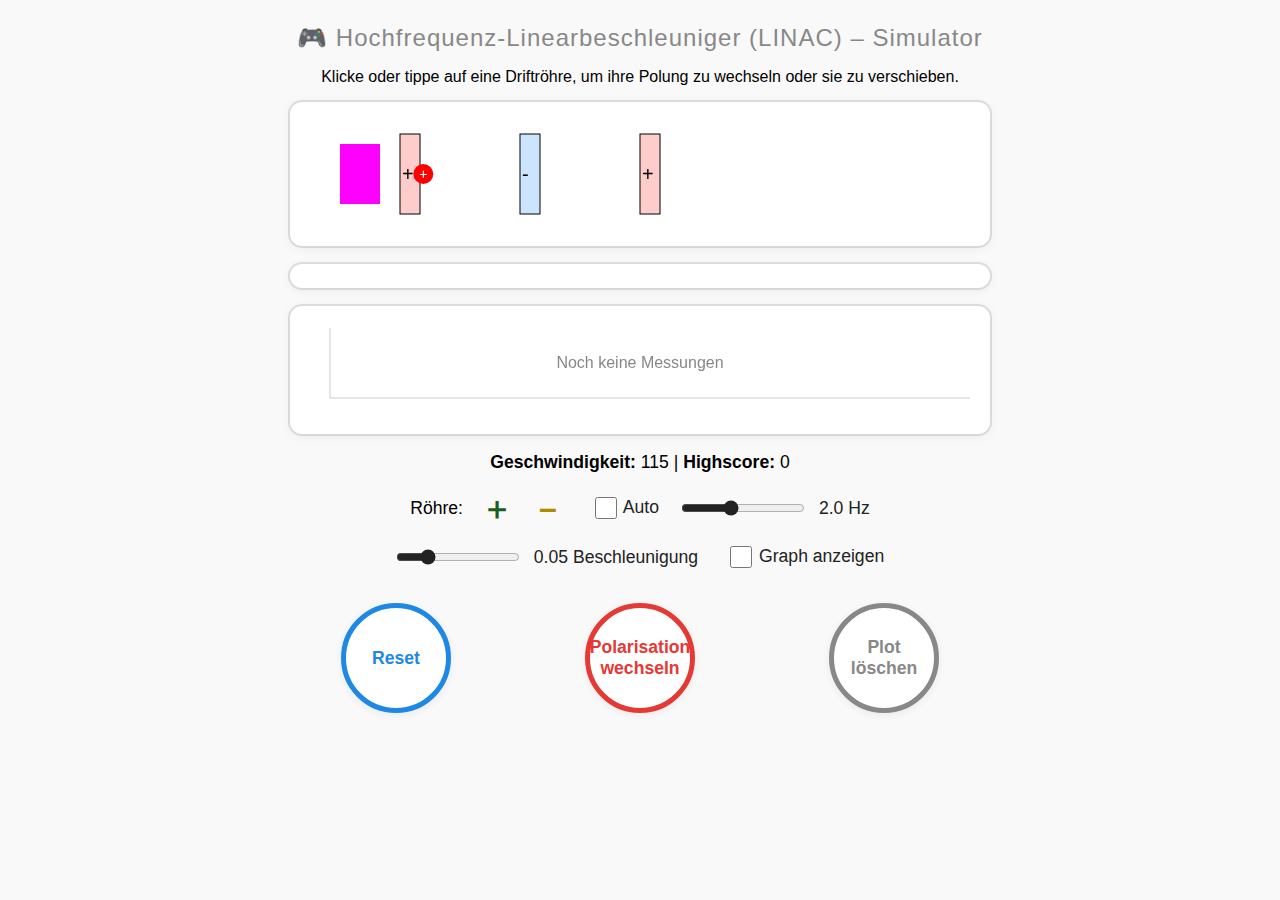
<file: index.html>
<!DOCTYPE html>
<html lang="de">
<head>
  <meta charset="UTF-8">
  <title>LINAC Game</title>
  <meta name="viewport" content="width=device-width, initial-scale=1.0">
  <style>
    body {
      font-family: sans-serif;
      text-align: center;
      background: #f9f9f9;
      margin: 0;
      padding: 0;
    }
    .main-wrapper {
      max-width: 700px;
      margin: 0 auto;
      padding: 0 0 32px 0;
    }
    h1 {
      color: #888;
      font-size: 1.5em;
      margin: 24px 0 10px 0;
      font-weight: 400;
      letter-spacing: 1px;
    }
    .sim-canvas-box, .graph-canvas-box {
      width: 100%;
      max-width: 700px;
      margin: 0 auto 18px auto;
      background: #fff;
      border-radius: 12px;
      box-shadow: 0 2px 12px #0001, 0 0 0 2px #e0e0e0;
      padding: 12px 0 12px 0;
      box-sizing: border-box;
      position: relative;
    }
    #linacCanvas, #velocityGraph {
      display: block;
      width: 98%;
      max-width: 680px;
      margin: 0 auto;
      background: #fff;
      border: none;
    }
    #linacCanvas {
      touch-action: none;
      -ms-touch-action: none;
    }
    .graph-label-y {
      position: absolute;
      left: 0;
      top: 50%;
      transform: translateY(-50%) rotate(-90deg);
      color: #1e88e5;
      font-size: 1em;
      font-weight: 500;
      letter-spacing: 0.5px;
      pointer-events: none;
    }
    .graph-label-x {
      color: #1e88e5;
      font-size: 1em;
      margin-top: 2px;
      font-weight: 500;
      letter-spacing: 0.5px;
    }
    .score-row {
      margin: 10px 0 18px 0;
      font-size: 1.1em;
    }
    .controls-row {
      display: flex;
      flex-wrap: wrap;
      justify-content: center;
      align-items: center;
      gap: 18px;
      margin: 18px 0 0 0;
    }
    .tube-controls {
      display: flex;
      flex-direction: row;
      align-items: center;
      gap: 10px;
    }
    .addtube-btn {
      color: #1b5e20;
      background: none;
      border: none;
      font-size: 2em;
      font-weight: bold;
      line-height: 1;
      cursor: pointer;
      margin: 0 2px;
    }
    .removetube-btn {
      color: #b28900;
      background: none;
      border: none;
      font-size: 2em;
      font-weight: bold;
      line-height: 1;
      cursor: pointer;
      margin: 0 2px;
    }
    .auto-label {
      color: #222;
      font-size: 1.1em;
      margin-left: 8px;
      margin-right: 2px;
      vertical-align: middle;
    }
    .auto-checkbox {
      width: 22px;
      height: 22px;
      accent-color: #ffeb3b;
      border: 2px solid #ffeb3b;
      background: #fff;
      margin-right: 2px;
      vertical-align: middle;
    }
    .slider-row {
      display: flex;
      align-items: center;
      gap: 8px;
    }
    .slider {
      width: 120px;
      accent-color: #222;
      background: #fff;
      border: 2px solid #111;
      border-radius: 8px;
      height: 8px;
    }
    .slider-label {
      color: #222;
      font-size: 1.1em;
      margin-left: 4px;
    }
    .main-buttons-row {
      display: flex;
      flex-direction: row;
      justify-content: space-between;
      align-items: center;
      margin: 32px 0 0 0;
      gap: 32px;
    }
    .circle-btn {
      width: 110px;
      height: 110px;
      border-radius: 55px;
      border: 5px solid #1e88e5;
      background: #fff;
      color: #1e88e5;
      font-size: 1.1em;
      font-weight: bold;
      display: flex;
      align-items: center;
      justify-content: center;
      cursor: pointer;
      margin: 0 auto;
      box-shadow: 0 2px 8px #0001;
      transition: border 0.2s, color 0.2s;
    }
    .circle-btn.reset {
      border-color: #1e88e5;
      color: #1e88e5;
    }
    .circle-btn.polarity {
      border-color: #e53935;
      color: #e53935;
    }
    .circle-btn:active {
      background: #f0f0f0;
    }
    @media (max-width: 800px) {
      .main-wrapper { max-width: 99vw; }
      .sim-canvas-box, .graph-canvas-box, #linacCanvas, #velocityGraph { width: 99vw; min-width: 0; max-width: 99vw; }
    }
  </style>
</head>
<body>
  <h1>🎮 Hochfrequenz-Linearbeschleuniger (LINAC) – Simulator</h1>
  <p>Klicke oder tippe auf eine Driftröhre, um ihre Polung zu wechseln oder sie zu verschieben.</p>


  <div class="main-wrapper">
    <div class="sim-canvas-box">
      <canvas id="linacCanvas" width="680" height="120"></canvas>
    </div>
    <div class="graph-canvas-box">
      <canvas id="velocityGraph" width="680" height="100"></canvas>
    </div>
    <div class="graph-canvas-box">
      <canvas id="scoreHistGraph" width="680" height="100"></canvas>
    </div>
    <div class="score-row"><strong>Geschwindigkeit:</strong> <span id="score">0</span> | <strong>Highscore:</strong> <span id="highscore">0</span></div>
    <div class="controls-row">
      <div class="tube-controls">
        <span style="font-size:1.1em;">Röhre:</span>
        <button class="addtube-btn" id="addTubeBtn">＋</button>
        <button class="removetube-btn" id="removeTubeBtn">–</button>
      </div>
      <label class="auto-label"><input type="checkbox" id="autoPol" class="auto-checkbox"> Auto</label>
    <div class="slider-row">
        <input type="range" id="autoPolFreq" class="slider" value="2" min="0.1" max="5" step="0.1">
        <span class="slider-label" id="autoPolFreqLabel">2.0 Hz</span>
    </div>
    <div class="slider-row">
        <input type="range" id="accelSlider" class="slider" value="0.05" min="0.01" max="0.2" step="0.01">
        <span class="slider-label" id="accelSliderLabel">0.05 Beschleunigung</span>
    </div>
      <label class="auto-label" style="margin-left:10px;"><input type="checkbox" id="showGraph" class="auto-checkbox"> Graph anzeigen</label>
    </div>
    <div class="main-buttons-row">
      <button class="circle-btn reset" id="resetBtn">Reset</button>
      <button class="circle-btn polarity" id="polBtn">Polarisation wechseln</button>
      <button class="circle-btn" id="clearPlotBtn" style="border-color:#888;color:#888;">Plot löschen</button>
    </div>
  </div>

  <script>
    const canvas = document.getElementById("linacCanvas");
    const ctx = canvas.getContext("2d");
    const graph = document.getElementById("velocityGraph");
    const gtx = graph.getContext("2d");
    const histGraph = document.getElementById("scoreHistGraph");
    const htx = histGraph.getContext("2d");

    const offsetX = 100;
    const tubeWidth = 20;
    const gapWidth = 100;
    const tubeHeight = 80;
    const tubeCount = 3;
    let tubes = [];

    const particle = {
      x: offsetX - 20,
      y: canvas.height / 2,
      radius: 10,
      v: 1
    };


let score = 0;
let highscore = parseInt(localStorage.getItem("linacHighscore")) || 0;
document.getElementById("highscore").textContent = highscore;

// Load all scores from localStorage, or empty array
let allScores = [];
try {
  allScores = JSON.parse(localStorage.getItem("linacAllScores")) || [];
} catch (e) {
  allScores = [];
}
window.allScores = allScores;

// Load all (x, y) datapoints from localStorage, or empty array
let allDataPoints = [];
try {
  allDataPoints = JSON.parse(localStorage.getItem("linacAllDataPoints")) || [];
} catch (e) {
  allDataPoints = [];
}
window.allDataPoints = allDataPoints;

let velocityData = [];
let autoPolFreq = 2;
let autoPolFrameCount = 0;
let framesPerSwitch = Math.round((1 / autoPolFreq) * 60 / 2);
let particleAccel = 0.05;


    function initTubes() {
      tubes = [];
      for (let i = 0; i < tubeCount; i++) {
        tubes.push({
          x: offsetX + i * (tubeWidth + gapWidth),
          polarity: i % 2 === 0 ? 1 : -1
        });
      }
    }
    initTubes();
// --- Interaktivität für Röhren: Klick/Touch/Drag wie in der alten Version ---
let draggingTube = null;
let dragOffsetX = 0;
let mouseDownTube = null;
let mouseMoved = false;
let mouseDownPos = null;
let touchStartX = null;
let touchStartY = null;
let touchMoved = false;

// --- Maus: Drag/Click wie in der alten Version ---
// --- Utility: Map event coordinates to canvas internal size ---
function getCanvasRelativeCoords(e, isTouch = false) {
  const rect = canvas.getBoundingClientRect();
  let clientX, clientY;
  if (isTouch) {
    const touch = e.touches[0] || e.changedTouches[0];
    clientX = touch.clientX;
    clientY = touch.clientY;
  } else {
    clientX = e.clientX;
    clientY = e.clientY;
  }
  // Scale to canvas internal size
  const scaleX = canvas.width / rect.width;
  const scaleY = canvas.height / rect.height;
  return {
    x: (clientX - rect.left) * scaleX,
    y: (clientY - rect.top) * scaleY
  };
}

// --- Maus: Drag/Click wie in der alten Version ---
canvas.addEventListener("mousedown", (e) => {
  const { x: mx, y: my } = getCanvasRelativeCoords(e);
  mouseDownPos = { x: mx, y: my };
  mouseMoved = false;
  for (let tube of tubes) {
    if (
      mx >= tube.x &&
      mx <= tube.x + tubeWidth &&
      my >= particle.y - tubeHeight / 2 &&
      my <= particle.y + tubeHeight / 2
    ) {
      draggingTube = tube;
      dragOffsetX = mx - tube.x;
      break;
    }
  }
});
canvas.addEventListener("mousemove", (e) => {
  if (draggingTube) {
    const { x: mx } = getCanvasRelativeCoords(e);
    draggingTube.x = Math.max(0, Math.min(canvas.width - tubeWidth, mx - dragOffsetX));
    mouseMoved = true;
  }
});
canvas.addEventListener("mouseup", (e) => {
  // Only toggle polarity if mouse did NOT move (i.e., a click, not a drag)
  if (!mouseMoved && mouseDownPos) {
    const { x: mx, y: my } = getCanvasRelativeCoords(e);
    for (let tube of tubes) {
      if (
        mx >= tube.x &&
        mx <= tube.x + tubeWidth &&
        my >= particle.y - tubeHeight / 2 &&
        my <= particle.y + tubeHeight / 2
      ) {
        tube.polarity *= -1;
      }
    }
  }
  draggingTube = null;
  mouseDownPos = null;
});

// --- Touch: Drag/Drop wie in der alten Version ---
canvas.addEventListener("touchstart", (e) => {
  const { x: mx, y: my } = getCanvasRelativeCoords(e, true);
  touchStartX = mx;
  touchStartY = my;
  touchMoved = false;
  for (let tube of tubes) {
    if (
      mx >= tube.x &&
      mx <= tube.x + tubeWidth &&
      my >= particle.y - tubeHeight / 2 &&
      my <= particle.y + tubeHeight / 2
    ) {
      draggingTube = tube;
      dragOffsetX = mx - tube.x;
      break;
    }
  }
  e.preventDefault();
}, { passive: false });
canvas.addEventListener("touchmove", (e) => {
  if (draggingTube) {
    const { x: mx, y: my } = getCanvasRelativeCoords(e, true);
    draggingTube.x = Math.max(0, Math.min(canvas.width - tubeWidth, mx - dragOffsetX));
    // If finger moved more than a few pixels, count as drag
    if (touchStartX !== null && touchStartY !== null) {
      if (Math.abs(mx - touchStartX) > 8 || Math.abs(my - touchStartY) > 8) {
        touchMoved = true;
      }
    }
  }
  e.preventDefault();
}, { passive: false });
canvas.addEventListener("touchend", (e) => {
  // Only toggle polarity if NOT a drag (i.e., a tap)
  if (!touchMoved && touchStartX !== null && touchStartY !== null) {
    // Use changedTouches for end position
    const { x: mx, y: my } = getCanvasRelativeCoords(e, true);
    for (let tube of tubes) {
      if (
        mx >= tube.x &&
        mx <= tube.x + tubeWidth &&
        my >= particle.y - tubeHeight / 2 &&
        my <= particle.y + tubeHeight / 2
      ) {
        tube.polarity *= -1;
      }
    }
  }
  draggingTube = null;
  touchStartX = null;
  touchStartY = null;
  touchMoved = false;
  e.preventDefault();
}, { passive: false });

// --- Remove old click handler: now handled in mouseup/touchend for correct logic ---
    // --- Button-Handler ---
    document.getElementById("resetBtn").onclick = function() {
      reset();
    };
    document.getElementById("polBtn").onclick = function() {
      tubes.forEach(tube => tube.polarity *= -1);
    };
    document.getElementById("clearPlotBtn").onclick = function() {
      if (confirm("Alle gespeicherten Messungen und Punkte wirklich löschen?")) {
        allScores = [];
        allDataPoints = [];
        localStorage.removeItem("linacAllScores");
        localStorage.removeItem("linacAllDataPoints");
        window.allScores = allScores;
        window.allDataPoints = allDataPoints;
      }
    };
    document.getElementById("addTubeBtn").onclick = function() {
      // Füge eine neue Röhre rechts an
      const lastX = tubes.length > 0 ? tubes[tubes.length - 1].x + tubeWidth + gapWidth : offsetX;
      tubes.push({
        x: lastX,
        polarity: tubes.length % 2 === 0 ? -1 : 1
      });
    };
    document.getElementById("removeTubeBtn").onclick = function() {
      if (tubes.length > 0) tubes.pop();
    };

    function drawVelocityGraph() {
      const show = document.getElementById("showGraph").checked;
      graph.style.display = show ? "block" : "none";
      if (!show) return;
      gtx.clearRect(0, 0, graph.width, graph.height);
      // Achsen
      gtx.strokeStyle = "#ccc";
      gtx.beginPath();
      gtx.moveTo(30, 10);
      gtx.lineTo(30, graph.height - 20);
      gtx.lineTo(graph.width - 10, graph.height - 20);
      gtx.stroke();

      if (velocityData.length < 2) return;
      const maxV = Math.max(...velocityData);
      const minV = Math.min(...velocityData);

      // Y-Achsen-Beschriftung (vertikal)
      gtx.save();
      gtx.translate(10, graph.height / 2);
      gtx.rotate(-Math.PI / 2);
      gtx.font = "14px sans-serif";
      gtx.fillStyle = "#333";
      gtx.textAlign = "center";
      gtx.fillText("Geschwindigkeit", 0, 0);
      gtx.restore();

      // X-Achsen-Beschriftung
      gtx.font = "14px sans-serif";
      gtx.fillStyle = "#333";
      gtx.textAlign = "right";
      gtx.fillText("Zeit (Frames)", graph.width - 10, graph.height - 2);

      // Min/Max Werte anzeigen
      gtx.font = "12px sans-serif";
      gtx.fillStyle = "#1976d2";
      gtx.textAlign = "left";
      gtx.fillText(maxV.toFixed(2), 35, 18);
      gtx.fillText(minV.toFixed(2), 35, graph.height - 22);

      // Graph zeichnen
      gtx.strokeStyle = "#1976d2";
      gtx.beginPath();
      for (let i = 0; i < velocityData.length; i++) {
        const x = 30 + i;
        const y = graph.height - 20 - ((velocityData[i] - minV) / (maxV - minV + 0.01)) * (graph.height - 30);
        if (i === 0) gtx.moveTo(x, y);
        else gtx.lineTo(x, y);
      }
      gtx.stroke();
    }

    // --- Draw histogram and Gaussian fit of all scores ---
    function drawScoreHistogram() {
      htx.clearRect(0, 0, histGraph.width, histGraph.height);
      // Draw axes
      htx.strokeStyle = "#ccc";
      htx.beginPath();
      htx.moveTo(30, 10);
      htx.lineTo(30, histGraph.height - 20);
      htx.lineTo(histGraph.width - 10, histGraph.height - 20);
      htx.stroke();

      // If no points, show label
      if (!window.allDataPoints || allDataPoints.length === 0) {
        htx.font = "16px sans-serif";
        htx.fillStyle = "#888";
        htx.textAlign = "center";
        htx.fillText("Noch keine Messungen", histGraph.width / 2, histGraph.height / 2);
        return;
      }

      // Find x/y min/max for scaling
      const xMin = Math.min(...allDataPoints.map(pt => pt.x));
      const xMax = Math.max(...allDataPoints.map(pt => pt.x));
      const yMax = Math.max(...allDataPoints.map(pt => pt.y), 1); // avoid division by zero
      // Draw y-axis ticks and labels in 100er steps
      htx.font = "12px sans-serif";
      htx.fillStyle = "#333";
      htx.textAlign = "right";
      for (let yTick = 0; yTick <= yMax; yTick += 100) {
        const py = histGraph.height - 20 - (yTick / (yMax + 0.01)) * (histGraph.height - 30);
        htx.beginPath();
        htx.moveTo(25, py);
        htx.lineTo(30, py);
        htx.strokeStyle = "#888";
        htx.stroke();
        htx.fillText(yTick.toString(), 25, py + 4);
      }
      // Draw x-axis ticks and labels in 100er steps
      htx.textAlign = "center";
      for (let xTick = Math.ceil(xMin / 100) * 100; xTick <= xMax; xTick += 100) {
        const px = 30 + ((xTick - xMin) / (xMax - xMin + 0.01)) * (histGraph.width - 40);
        htx.beginPath();
        htx.moveTo(px, histGraph.height - 20);
        htx.lineTo(px, histGraph.height - 15);
        htx.strokeStyle = "#888";
        htx.stroke();
        htx.fillText(xTick.toString(), px, histGraph.height - 2);
      }
      // For y, use min 0, max yMax (scale to highest data point)
      for (let pt of allDataPoints) {
        // Map x to graph
        const px = 30 + ((pt.x - xMin) / (xMax - xMin + 0.01)) * (histGraph.width - 40);
        // Map y to graph (y=0 at bottom, y=yMax at top)
        const py = histGraph.height - 20 - (pt.y / (yMax + 0.01)) * (histGraph.height - 30);
        htx.beginPath();
        htx.arc(px, py, 5, 0, 2 * Math.PI);
        htx.fillStyle = "#e53935";
        htx.globalAlpha = 0.85;
        htx.fill();
        htx.globalAlpha = 1.0;
        htx.strokeStyle = "#b71c1c";
        htx.stroke();
      }

      // X axis label
      htx.font = "14px sans-serif";
      htx.fillStyle = "#333";
      htx.textAlign = "right";
      htx.fillText("Geschwindigkeit (Score)", histGraph.width - 10, histGraph.height - 2);
      // Y axis label
      htx.save();
      htx.translate(10, histGraph.height / 2);
      htx.rotate(-Math.PI / 2);
      htx.font = "14px sans-serif";
      htx.fillStyle = "#333";
      htx.textAlign = "center";
      htx.fillText("Photolumineszenz", 0, 0);
      htx.restore();
    }

    function update() {
      velocityData.push(particle.v);
      if (velocityData.length > graph.width - 30) velocityData.shift();

      for (let i = 0; i < tubes.length; i++) {
        const tube = tubes[i];
        const nextX = i < tubes.length - 1 ? tubes[i + 1].x : canvas.width;
        const zoneStart = tube.x + tubeWidth;
        const zoneEnd = nextX;
        if (particle.x >= zoneStart && particle.x <= zoneEnd) {
          const left = tube.polarity;
          const right = i < tubes.length - 1 ? tubes[i + 1].polarity : null;
          if (right !== null) {
            const dist = Math.abs(nextX - zoneStart);
            const accel = particleAccel * (100 / dist);
            if (left === 1 && right === -1) particle.v += accel;
            if (left === -1 && right === 1) particle.v -= accel;
          }
        }
      }

      if (document.getElementById("autoPol").checked) {
        autoPolFrameCount++;
        if (autoPolFrameCount >= framesPerSwitch) {
          tubes.forEach(t => t.polarity *= -1);
          autoPolFrameCount = 0;
        }
      }

      particle.x += particle.v;
      if (particle.v < -10) particle.v = -10;

      // Reset if particle flies out to the left
      if (particle.x < 0) {
        reset();
        return;
      }

      score = Math.floor(particle.v * 100);
      document.getElementById("score").textContent = score;

      if (particle.x > canvas.width - 20) {
        // Save all scores
        allScores.push(score);
        localStorage.setItem("linacAllScores", JSON.stringify(allScores));
        window.allScores = allScores;
        // Save (velocity, exp(-((velocity-500)^2/100)) + noise) point
        // --- Noise is added to the z data (photoluminescence) here ---
        let noise = (Math.random() - 0.5) * 10; // small random noise
        let yval = Math.exp(-((score - 500) ** 2) / (2 * 100 ** 2)) * (100 + noise);
        allDataPoints.push({ x: score, y: yval });
        localStorage.setItem("linacAllDataPoints", JSON.stringify(allDataPoints));
        window.allDataPoints = allDataPoints;
        if (score > highscore) {
          localStorage.setItem("linacHighscore", score);
          highscore = score;
          document.getElementById("highscore").textContent = highscore;
        }
        // if (score > 700) alert("L.K.: " + score);
        reset();
      }
    }

    function draw() {
      ctx.clearRect(0, 0, canvas.width, canvas.height);
      drawVelocityGraph();
      drawScoreHistogram();

      ctx.fillStyle = "magenta";
      ctx.fillRect(offsetX - 60, particle.y - 30, 40, 60);

      tubes.forEach(tube => {
        ctx.fillStyle = tube.polarity === -1 ? "#cce5ff" : "#ffcccc";
        ctx.fillRect(tube.x, particle.y - tubeHeight / 2, tubeWidth, tubeHeight);
        ctx.strokeStyle = "black";
        ctx.strokeRect(tube.x, particle.y - tubeHeight / 2, tubeWidth, tubeHeight);
        ctx.fillStyle = "black";
        ctx.font = "20px sans-serif";
        ctx.fillText(tube.polarity === 1 ? "+" : "-", tube.x + 2, particle.y + 7);
      });

      ctx.fillStyle = "red";
      ctx.beginPath();
      ctx.arc(particle.x, particle.y, particle.radius, 0, 2 * Math.PI);
      ctx.fill();
      ctx.fillStyle = "white";
      ctx.font = "14px sans-serif";
      ctx.fillText("+", particle.x - 4, particle.y + 5);
    }

    function loop() {
      update();
      draw();
      requestAnimationFrame(loop);
    }

    function reset() {
      particle.x = offsetX - 20;
      particle.v = 1;
      score = 0;
      velocityData = [];
      document.getElementById("score").textContent = score;
      highscore = parseInt(localStorage.getItem("linacHighscore")) || 0;
      document.getElementById("highscore").textContent = highscore;
      // Röhren auf Start zurücksetzen, falls gewünscht
      if (document.getElementById("autoPol").checked) {
        tubes.forEach((tube, i) => tube.polarity = i % 2 === 0 ? 1 : -1);
        autoPolFrameCount = 0;
      }
    }

    document.getElementById("autoPolFreq").addEventListener("input", function () {
      autoPolFreq = parseFloat(this.value);
      document.getElementById("autoPolFreqLabel").textContent = autoPolFreq.toFixed(1) + " Hz";
      framesPerSwitch = Math.round((1 / autoPolFreq) * 60 / 2);
      autoPolFrameCount = 0;
    });
    document.getElementById("accelSlider").addEventListener("input", function () {
      particleAccel = parseFloat(this.value);
      document.getElementById("accelSliderLabel").textContent = particleAccel.toFixed(2) + " Beschleunigung";
    });

    loop();
  </script>
</body>
</html>
</file>
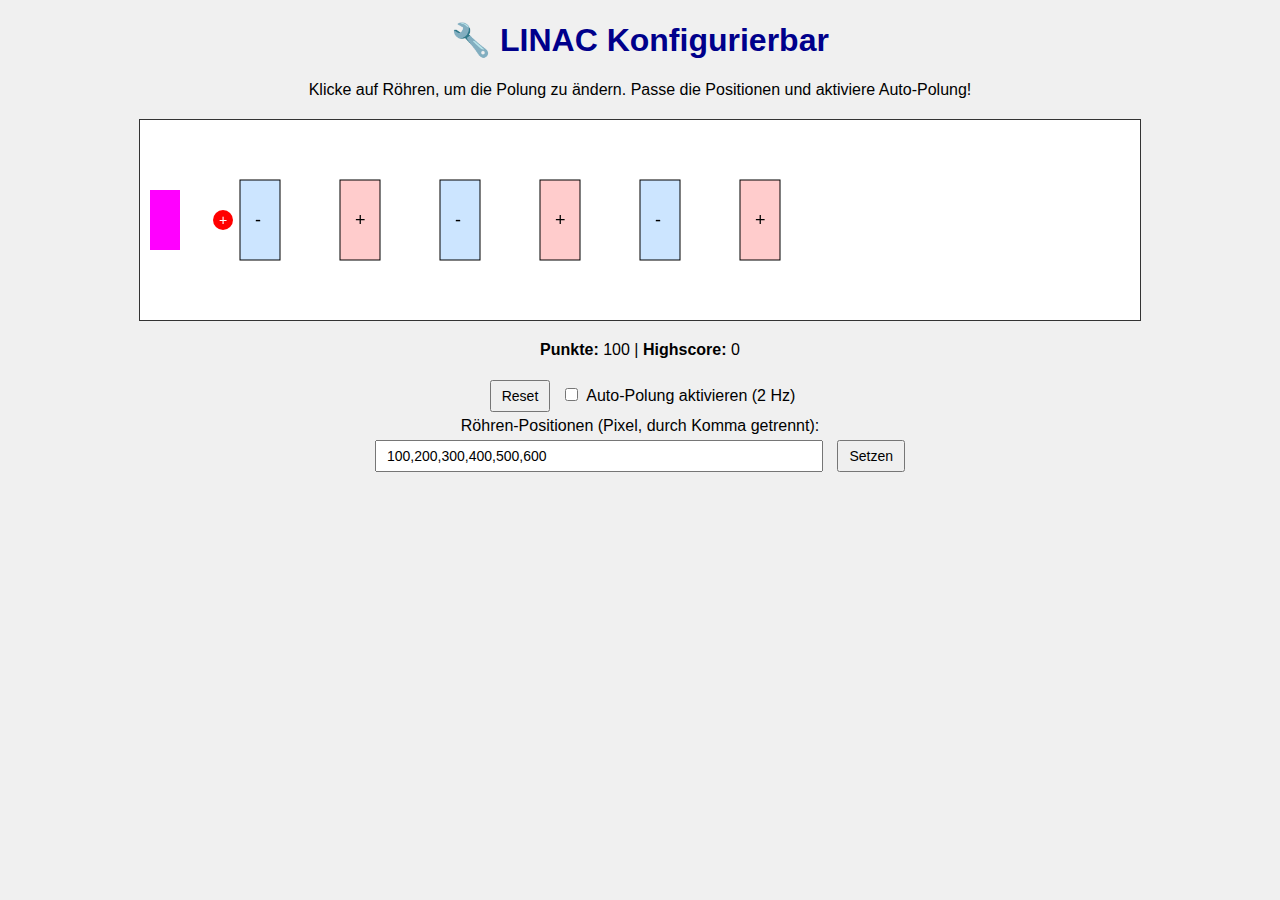
<file: automated.html>
<!DOCTYPE html>
<html lang="de">
<head>
  <meta charset="UTF-8">
  <title>LINAC Game - Erweiterte Version</title>
  <style>
    body {
      font-family: sans-serif;
      text-align: center;
      background: #f0f0f0;
    }
    canvas {
      border: 1px solid #333;
      background: #fff;
      display: block;
      margin: 20px auto;
    }
    h1 {
      color: darkblue;
    }
    button, input {
      padding: 6px 10px;
      margin: 5px;
      font-size: 14px;
    }
    .controls {
      margin-top: 10px;
    }
  </style>
</head>
<body>
  <h1>🔧 LINAC Konfigurierbar</h1>
  <p>Klicke auf Röhren, um die Polung zu ändern. Passe die Positionen und aktiviere Auto-Polung!</p>
  <canvas id="linacCanvas" width="1000" height="200"></canvas>
  <p><strong>Punkte:</strong> <span id="score">0</span> | <strong>Highscore:</strong> <span id="highscore">0</span></p>

  <div class="controls">
    <button onclick="reset()">Reset</button>
    <label><input type="checkbox" id="autoPol"> Auto-Polung aktivieren (2 Hz)</label><br>
    <label>Röhren-Positionen (Pixel, durch Komma getrennt):<br>
      <input type="text" id="tubePositions" value="100,200,300,400,500,600" size="50">
      <button onclick="updateTubePositions()">Setzen</button>
    </label>
  </div>

  <script>
    const canvas = document.getElementById("linacCanvas");
    const ctx = canvas.getContext("2d");

    const tubeWidth = 40;
    const tubeHeight = 80;
    let tubes = [];
    let offsetX = 60;
    let autoPoling = false;

    let particle = {
      x: offsetX - 20,
      y: canvas.height / 2,
      radius: 10,
      v: 1
    };

    let score = 0;
    let highscore = localStorage.getItem("linacHighscore") || 0;
    document.getElementById("highscore").textContent = highscore;

    function createTubes(positions) {
      tubes = positions.map((pos, i) => ({
        x: parseInt(pos),
        polarity: i % 2 === 0 ? -1 : 1
      }));
    }

    createTubes(document.getElementById("tubePositions").value.split(","));

    canvas.addEventListener("click", (e) => {
      const rect = canvas.getBoundingClientRect();
      const mx = e.clientX - rect.left;
      const my = e.clientY - rect.top;

      tubes.forEach((tube) => {
        if (
          mx >= tube.x &&
          mx <= tube.x + tubeWidth &&
          my >= particle.y - tubeHeight / 2 &&
          my <= particle.y + tubeHeight / 2
        ) {
          tube.polarity *= -1;
        }
      });
    });

    function updateTubePositions() {
      const values = document.getElementById("tubePositions").value.split(",");
      createTubes(values);
    }

    function update() {
      autoPoling = document.getElementById("autoPol").checked;

      tubes.forEach((tube, i) => {
        const nextX = i < tubes.length - 1 ? tubes[i + 1].x : canvas.width;
        const accelZoneStart = tube.x + tubeWidth;
        const accelZoneEnd = nextX;

        if (particle.x >= accelZoneStart && particle.x <= accelZoneEnd) {
          const fieldPolarity = tube.polarity;
          const force = fieldPolarity === 1 ? -0.1 : 0.1;
          particle.v += force;
        }
      });

      particle.x += particle.v;
      if (particle.v < 0) particle.v = 0;

      score = Math.floor(particle.v * 100);
      document.getElementById("score").textContent = score;

      if (particle.x > canvas.width - 20) {
        if (score > highscore) {
          localStorage.setItem("linacHighscore", score);
          alert("🏆 Neuer Highscore: " + score);
        } else {
          alert("🛑 Spiel beendet! Dein Score: " + score);
        }
        reset();
      }
    }

    function draw() {
      ctx.clearRect(0, 0, canvas.width, canvas.height);

      ctx.fillStyle = "magenta";
      ctx.fillRect(offsetX - 50, particle.y - 30, 30, 60);

      tubes.forEach((tube) => {
        ctx.fillStyle = tube.polarity === -1 ? "#cce5ff" : "#ffcccc";
        ctx.fillRect(tube.x, particle.y - tubeHeight / 2, tubeWidth, tubeHeight);
        ctx.strokeStyle = "black";
        ctx.strokeRect(tube.x, particle.y - tubeHeight / 2, tubeWidth, tubeHeight);

        ctx.fillStyle = "black";
        ctx.font = "18px sans-serif";
        ctx.fillText(tube.polarity === 1 ? "+" : "-", tube.x + tubeWidth / 2 - 5, particle.y + 6);
      });

      ctx.fillStyle = "red";
      ctx.beginPath();
      ctx.arc(particle.x, particle.y, particle.radius, 0, 2 * Math.PI);
      ctx.fill();
      ctx.fillStyle = "white";
      ctx.font = "14px sans-serif";
      ctx.fillText("+", particle.x - 4, particle.y + 5);
    }

    function loop() {
      update();
      draw();
      requestAnimationFrame(loop);
    }

    function reset() {
      particle.x = offsetX - 20;
      particle.v = 1;
      score = 0;
      document.getElementById("score").textContent = score;
      document.getElementById("highscore").textContent = localStorage.getItem("linacHighscore");
    }

    setInterval(() => {
      if (document.getElementById("autoPol").checked) {
        tubes.forEach((tube) => {
          tube.polarity *= -1;
        });
      }
    }, 500); // 2 Hz => alle 500 ms

    loop();
  </script>
</body>
</html>
</file>
